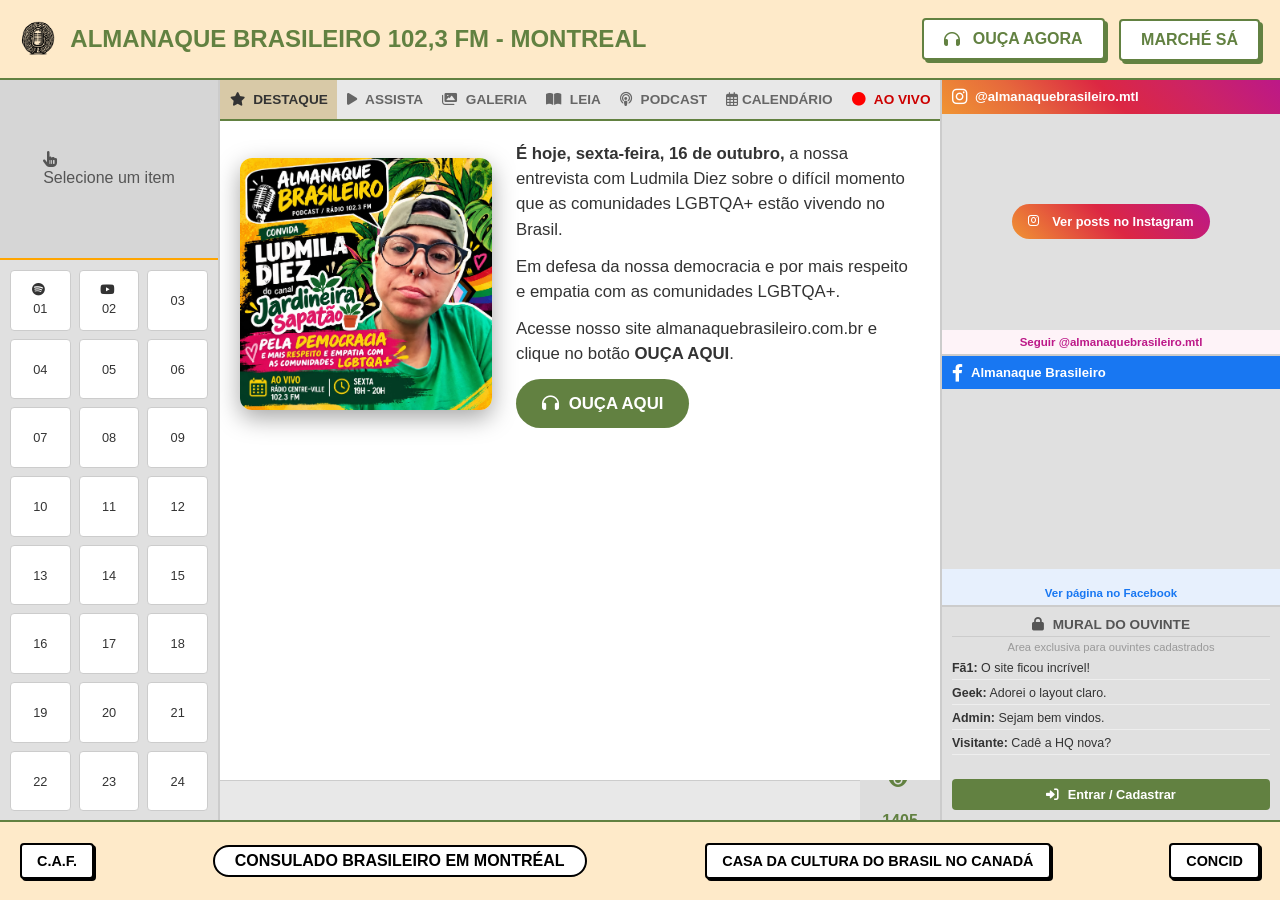
<file: index.html>
<!DOCTYPE html>
<html lang="pt-br">
<head>
    <meta charset="UTF-8">
    <meta name="viewport" content="width=device-width, initial-scale=1.0">
    <title>Publigibi - Almanaque Brasileiro</title>
    <link rel="stylesheet" href="style.css">
    <link rel="stylesheet" href="https://cdnjs.cloudflare.com/ajax/libs/font-awesome/6.0.0/css/all.min.css">
</head>
<body>

    <div class="main-layout">

        <header class="area-a-header">
            <div class="logo-area">
                <img src="img/logo_Almanaque.png" alt="Logo Almanaque Brasileiro" class="logo-img">
                <h1>ALMANAQUE BRASILEIRO 102,3 FM - Montreal</h1>
            </div>
            <div class="affiliate-top">
                <audio id="radioPlayer" src="https://stream.statsradio.com:8108/stream" preload="none"></audio>
                <a href="#" id="radioBtn" class="btn-affiliate" style="margin-right: 10px;" onclick="toggleRadio(event)">
                    <i id="radioIcon" class="fas fa-headphones"></i> <span id="radioText">OUÇA AGORA</span>
                </a>
                <a href="https://www.saetfils.ca/" target="_blank" class="btn-affiliate">MARCHÉ SÁ</a>
            </div>
        </header>

        <aside class="area-b-sidebar-left">
            <div class="area-b1-player" id="sidebar-display">
                <div class="placeholder-msg">
                    <i class="fas fa-hand-pointer"></i><p>Selecione um item</p>
                </div>
            </div>
            <div class="area-b2-grid-container">
                <div class="grid-table-24">
                    <div class="grid-square" onclick="updatePlayer(this)" data-embed='<iframe style="border-radius:12px" src="https://open.spotify.com/embed/track/4cOdK2wGLETKBW3PvgPWqT?utm_source=generator" width="100%" height="152" frameBorder="0" allowfullscreen="" allow="autoplay; clipboard-write; encrypted-media; fullscreen; picture-in-picture" loading="lazy"></iframe>'><i class="fab fa-spotify"></i> 01</div>
                    <div class="grid-square" onclick="updatePlayer(this)" data-embed='<iframe width="100%" height="100%" src="https://www.youtube.com/embed/jfKfPfyJRdk" title="YouTube video player" frameborder="0" allow="accelerometer; autoplay; clipboard-write; encrypted-media; gyroscope; picture-in-picture" allowfullscreen></iframe>'><i class="fab fa-youtube"></i> 02</div>
                    <div class="grid-square" onclick="updatePlayer(this)">03</div>
                    <div class="grid-square" onclick="updatePlayer(this)">04</div>
                    <div class="grid-square" onclick="updatePlayer(this)">05</div>
                    <div class="grid-square" onclick="updatePlayer(this)">06</div>
                    <div class="grid-square" onclick="updatePlayer(this)">07</div>
                    <div class="grid-square" onclick="updatePlayer(this)">08</div>
                    <div class="grid-square" onclick="updatePlayer(this)">09</div>
                    <div class="grid-square" onclick="updatePlayer(this)">10</div>
                    <div class="grid-square" onclick="updatePlayer(this)">11</div>
                    <div class="grid-square" onclick="updatePlayer(this)">12</div>
                    <div class="grid-square" onclick="updatePlayer(this)">13</div>
                    <div class="grid-square" onclick="updatePlayer(this)">14</div>
                    <div class="grid-square" onclick="updatePlayer(this)">15</div>
                    <div class="grid-square" onclick="updatePlayer(this)">16</div>
                    <div class="grid-square" onclick="updatePlayer(this)">17</div>
                    <div class="grid-square" onclick="updatePlayer(this)">18</div>
                    <div class="grid-square" onclick="updatePlayer(this)">19</div>
                    <div class="grid-square" onclick="updatePlayer(this)">20</div>
                    <div class="grid-square" onclick="updatePlayer(this)">21</div>
                    <div class="grid-square" onclick="updatePlayer(this)">22</div>
                    <div class="grid-square" onclick="updatePlayer(this)">23</div>
                    <div class="grid-square" onclick="updatePlayer(this)">24</div>
                </div>
            </div>
        </aside>

        <main class="area-center">
            <div class="media-tabs">
                <button class="tab-btn active" onclick="openMedia('destaque')"><i class="fas fa-star"></i> DESTAQUE</button>
                <button class="tab-btn" onclick="openMedia('video')"><i class="fas fa-play"></i> ASSISTA</button>
                <button class="tab-btn" onclick="openMedia('gallery')"><i class="fas fa-images"></i> GALERIA</button>
                <button class="tab-btn" onclick="openMedia('read')"><i class="fas fa-book-open"></i> LEIA</button>
                <button class="tab-btn" onclick="openMedia('podcast')"><i class="fas fa-podcast"></i> PODCAST</button>
                <button class="tab-btn" onclick="openMedia('calendar')"><i class="far fa-calendar-alt"></i> CALENDÁRIO</button>
                <button class="tab-btn tab-btn-live" onclick="irParaLive()"><i class="fas fa-circle" style="animation: blink 1s infinite; color: red;"></i> AO VIVO</button>
            </div>

            <div class="area-e-stage">
                
                <div id="content-destaque" class="media-content active-content">
                    <div class="destaque-box">
                        <img src="img/destaque_ludmila_diez.jpg" alt="Almanaque Brasileiro convida Ludmila Diez, do canal Jardineira Sapatão - Sexta 19h às 20h, Rádio Centre-Ville 102,3 FM" class="destaque-img">
                        <div class="destaque-texto">
                            <p><strong>É hoje, sexta-feira, 16 de outubro,</strong> a nossa entrevista com Ludmila Diez sobre o difícil momento que as comunidades LGBTQA+ estão vivendo no Brasil.</p>
                            <p>Em defesa da nossa democracia e por mais respeito e empatia com as comunidades LGBTQA+.</p>
                            <p>Acesse nosso site almanaquebrasileiro.com.br e clique no botão <strong>OUÇA AQUI</strong>.</p>
                            <a href="#" class="btn-ouca-aqui" onclick="toggleRadio(event)"><i class="fas fa-headphones"></i> OUÇA AQUI</a>
                        </div>
                    </div>
                </div>

                <div id="content-video" class="media-content">
                    <div class="podcast-header" style="background: #000; min-height: 100px; flex-direction: row; justify-content: space-between; padding: 0 20px;">
                        <div style="text-align:left;">
                            <h3 style="color:#fff; margin:0;"><i class="fas fa-tv" style="color:var(--primary-orange)"></i> TV ALMANAQUE</h3>
                            <p id="tv-status" style="color:#aaa; font-size: 0.8rem;">Canal: Destaques</p>
                        </div>
                        <div style="display:flex; gap:10px;">
                            <button class="edition-btn active-edition" id="btn-gravado" onclick="mudarCanal('gravado')"><i class="fas fa-film"></i> Gravados</button>
                            <button class="edition-btn" id="btn-aovivo" onclick="mudarCanal('aovivo')"><i class="fas fa-broadcast-tower"></i> AO VIVO</button>
                        </div>
                    </div>
                    <div class="video-stage" style="width: 100%; max-width: 800px; aspect-ratio: 16/9; background: #000; margin-top: 20px; border-radius: 12px; overflow: hidden; box-shadow: 0 10px 30px rgba(0,0,0,0.5);">
                        <iframe id="tv-screen" width="100%" height="100%" src="" title="TV Screen" frameborder="0" referrerpolicy="strict-origin-when-cross-origin" allow="accelerometer; autoplay; clipboard-write; encrypted-media; gyroscope; picture-in-picture; web-share" allowfullscreen></iframe>
                    </div>
                    <div id="live-warning" style="display:none; margin-top: 15px; background: #ffebee; color: #c62828; padding: 10px; border-radius: 5px; font-size: 0.9rem;">
                        <i class="fas fa-circle" style="animation: blink 1s infinite;"></i> <strong>ESTAMOS NO AR!</strong> Se o vídeo não iniciar, clique no play.
                    </div>
                </div>

                <div id="content-gallery" class="media-content">
                    <div style="display:flex; flex-direction:column; align-items:center; justify-content:center; height:100%;">
                        <div class="gallery-container">
                            
                            <div class="gallery-cat-menu">
                                <button class="cat-btn active-cat" onclick="mudarCategoria('fotos')">Fotos</button>
                                <button class="cat-btn" onclick="mudarCategoria('convidados')">Convidados</button>
                                <button class="cat-btn" onclick="mudarCategoria('promocoes')">Promoções</button>
                                <button class="cat-btn" onclick="mudarCategoria('eventos')">Eventos</button>
                            </div>

                            <div id="gallery-wrapper"></div>
                            
                            <div class="gallery-nav">
                                <button class="gallery-btn" onclick="mudarSlide(-1)"><i class="fas fa-chevron-left"></i></button>
                                <button class="gallery-btn" onclick="mudarSlide(1)"><i class="fas fa-chevron-right"></i></button>
                            </div>
                        </div>
                    </div>
                </div>

                <div id="content-read" class="media-content">
                    <div class="podcast-header" style="flex-direction: column; justify-content: center; padding: 15px; height: auto; min-height: 160px;">
                        <div style="text-align:center; margin-bottom: 15px;">
                            <i class="fas fa-book-reader" style="font-size: 1.5rem; margin-bottom: 5px; color: #fecb00;"></i>
                            <h3 style="font-size: 1.1rem; margin:0; color:#fff;">Acervo Almanaque Brasileiro</h3>
                        </div>
                        <div class="editions-list" style="display: flex; gap: 10px; flex-wrap: wrap; justify-content: center;">
                            <button class="edition-btn active-edition" onclick="loadFlipbook('https://heyzine.com/flip-book/75a9c3e348.html', this)"><i class="fas fa-star"></i> Edição Atual</button>
                            <button class="edition-btn" onclick="loadFlipbook('https://heyzine.com/flip-book/75a9c3e348.html', this)">Edição #02</button>
                            <button class="edition-btn" onclick="loadFlipbook('https://heyzine.com/flip-book/75a9c3e348.html', this)">Edição #01</button>
                        </div>
                    </div>
                    <div style="width: 100%; height: 500px; margin-top: 10px;">
                        <iframe id="flipbook-iframe" allowfullscreen="allowfullscreen" allow="clipboard-write" scrolling="no" class="fp-iframe" src="https://heyzine.com/flip-book/75a9c3e348.html" style="border: 1px solid #333; width: 100%; height: 100%; border-radius: 12px;"></iframe>
                    </div>
                    <div style="text-align:center; margin-top: 5px;"><p style="font-size: 0.7rem; color: #666;">Toque no centro para expandir <i class="fas fa-expand"></i></p></div>
                </div>
               
                <div id="content-podcast" class="media-content">
                    <div class="podcast-header">
                        <div style="text-align:center">
                            <i class="fas fa-microphone-alt" style="font-size: 3rem; margin-bottom: 10px;"></i>
                            <h3>Podcasts Almanaque Brasileiro</h3>
                            <p style="font-size: 0.9rem; color: #ccc;">Acompanhe nossos episódios</p>
                        </div>
                    </div>
                    <div class="podcast-list" style="display: flex; flex-direction: column; gap: 20px;">
                        <iframe data-testid="embed-iframe" style="border-radius:12px" src="https://open.spotify.com/embed/show/6Hz2Qs1aPqArp0EGyG1Ww8?utm_source=generator" width="100%" height="152" frameBorder="0" allowfullscreen="" allow="autoplay; clipboard-write; encrypted-media; fullscreen; picture-in-picture" loading="lazy"></iframe>
                        <div class="pod-embed">
                            <strong style="display:block; margin-bottom:5px; color:#fecb00;">NOVO - Almanaque Brasileiro entrevista Ludmila Diez</strong>
                            <iframe style="border-radius:12px" src="https://open.spotify.com/embed/episode/5hv5Apd2tII7NwvqOWYVK0?utm_source=generator" width="100%" height="152" frameBorder="0" allowfullscreen="" allow="autoplay; clipboard-write; encrypted-media; fullscreen; picture-in-picture" loading="lazy"></iframe>
                        </div>
                        <div class="pod-embed">
                            <strong style="display:block; margin-bottom:5px; color:#fecb00;">#41 - Especial GIJOE: Nostalgia</strong>
                            <iframe style="border-radius:12px" src="https://open.spotify.com/embed/episode/SEU_CODIGO_DO_EPISODIO_41?utm_source=generator" width="100%" height="152" frameBorder="0" allowfullscreen="" allow="autoplay; clipboard-write; encrypted-media; fullscreen; picture-in-picture" loading="lazy"></iframe>
                        </div>
                    </div>
                </div>

                <div id="content-calendar" class="media-content">
                    <div class="calendar-wrapper">
                        <div class="calendar-header">
                            <button class="nav-btn" onclick="mudarMes(-1)"><i class="fas fa-chevron-left"></i></button>
                            <select id="mes-selector" class="month-select" onchange="selecionarMesViaDropdown(this.value)">
                                <option value="0">JANEIRO</option>
                                <option value="1">FEVEREIRO</option>
                                <option value="2">MARÇO</option>
                                <option value="3">ABRIL</option>
                                <option value="4">MAIO</option>
                                <option value="5">JUNHO</option>
                                <option value="6">JULHO</option>
                                <option value="7">AGOSTO</option>
                                <option value="8">SETEMBRO</option>
                                <option value="9">OUTUBRO</option>
                                <option value="10">NOVEMBRO</option>
                                <option value="11">DEZEMBRO</option>
                            </select>
                            <span style="font-weight: bold; font-size: 1.1rem; margin-left:5px;">2026</span>
                            <button class="nav-btn" onclick="mudarMes(1)"><i class="fas fa-chevron-right"></i></button>
                        </div>
                        <div class="calendar-body">
                            <div class="cal-area-list">
                                <h4 style="margin-bottom: 10px; color: #333; border-bottom: 2px solid #ddd; padding-bottom: 5px;">Agenda do Mês</h4>
                                <div id="side-events-list"></div>
                            </div>
                            <div class="cal-area-grid">
                                <div class="week-header" style="display: grid; grid-template-columns: repeat(7, 1fr); gap: 5px; margin-bottom: 5px; font-weight: bold; color: #666; font-size: 0.8rem;">
                                    <div>D</div><div>S</div><div>T</div><div>Q</div><div>Q</div><div>S</div><div>S</div>
                                </div>
                                <div id="calendar-days" class="calendar-grid"></div>
                            </div>
                        </div>
                        <div id="event-detail-box" class="event-detail-box">
                            <h4 id="detail-title">Título do Evento</h4>
                            <p id="detail-desc">Descrição do evento aparece aqui.</p>
                            <a id="detail-link" href="#" target="_blank" class="btn-ticket">Comprar Ingressos</a>
                        </div>
                    </div>
                </div>

            </div> <div class="area-d-info-bar">
                <div class="ticker-wrap"><div class="ticker-move"><span class="ticker-item">A rádio oficial da comunidade brasileira em Montréal com Daniel e Cecília Vardi, toda sexta-feira das 19h às 20h, na Rádio Centre-Ville 102,3 FM</span></div></div>
                <div class="counter-box"><i class="fas fa-eye"></i> <span id="view-counter">1405</span></div>
            </div>
        </main>

        <aside class="area-f-sidebar-right">

            <!-- INSTAGRAM -->
            <div class="social-block social-block-insta">
                <div class="social-block-header">
                    <i class="fab fa-instagram"></i>
                    <span id="insta-usuario"></span>
                </div>
                <div class="social-block-body">
                    <div class="fb-page"
                        id="instagram-embed-area"
                        style="width:100%; min-height:200px; display:flex; align-items:center; justify-content:center;">
                        <a id="insta-post-link" href="#" target="_blank" class="social-follow-btn insta-btn">
                            <i class="fab fa-instagram"></i> Ver posts no Instagram
                        </a>
                    </div>
                </div>
                <a id="insta-perfil-link" href="#" target="_blank" class="social-follow-link">
                    Seguir @almanaquebrasileiro.mtl
                </a>
            </div>

            <!-- FACEBOOK -->
            <div class="social-block social-block-fb">
                <div class="social-block-header">
                    <i class="fab fa-facebook-f"></i>
                    <span>Almanaque Brasileiro</span>
                </div>
                <div class="social-block-body" id="fb-embed-area">
                    <div id="fb-page-plugin"></div>
                </div>
                <div style="padding: 6px 8px; background:#e7f0fd; display:flex; justify-content:center;">
                    <div class="fb-like"
                        data-href="https://www.facebook.com/almanaquebrasileiro.oficial/"
                        data-width="320"
                        data-layout="standard"
                        data-action="like"
                        data-size="large"
                        data-share="true">
                    </div>
                </div>
                <a href="https://www.facebook.com/almanaquebrasileiro.oficial/" target="_blank" class="social-follow-link">
                    Ver página no Facebook
                </a>
            </div>

            <!-- MURAL DO OUVINTE (area exclusiva - login futuro) -->
            <div class="mural-locked">
                <div class="mural-header">
                    <h3><i class="fas fa-lock"></i> MURAL DO OUVINTE</h3>
                    <p>Area exclusiva para ouvintes cadastrados</p>
                </div>
                <div class="chat-box">
                    <div class="chat-msg"><strong>Fã1:</strong> O site ficou incrível!</div>
                    <div class="chat-msg"><strong>Geek:</strong> Adorei o layout claro.</div>
                    <div class="chat-msg"><strong>Admin:</strong> Sejam bem vindos.</div>
                    <div class="chat-msg"><strong>Visitante:</strong> Cadê a HQ nova?</div>
                </div>
                <button class="btn-entrar-mural" onclick="alert('Em breve: área exclusiva para ouvintes!')">
                    <i class="fas fa-sign-in-alt"></i> Entrar / Cadastrar
                </button>
            </div>

        </aside>

        <footer class="area-c-footer">
            <a href="https://www.centreaidefamille.com/" target="_blank" class="btn-affiliate-footer"> C.A.F. </a>
            <a href="https://www.gov.br/mre/pt-br/consulado-montreal" target="_blank" class="footer-center" style="text-decoration:none; cursor:pointer;"> CONSULADO BRASILEIRO EM MONTRÉAL </a>
            <a href="https://casadaculturadobrasil.com/" target="_blank" class="btn-affiliate-footer"> CASA DA CULTURA DO BRASIL NO CANADÁ</a>
            <a href="https://www.instagram.com/concidquebec/" target="_blank" class="btn-affiliate-footer"> CONCID </a>
        </footer>

    </div>

    <!-- Facebook SDK -->
    <div id="fb-root"></div>
    <script async defer crossorigin="anonymous" src="https://connect.facebook.net/pt_BR/sdk.js#xfbml=1&version=v19.0"></script>

    <script src="eventos.js"></script>
    <script src="tv_canais.js"></script>
    <script src="galeria.js"></script>
    <script src="instagram.js"></script>

    <script>
        // --- GALERIA 2.0 (CATEGORIAS + SOCIAL) ---
        let slideIndex = 0;
        let listaAtual = [];

        function renderizarGaleria() {
            const wrapper = document.getElementById('gallery-wrapper');
            if (!wrapper || typeof bancoGaleria === 'undefined') return;
            
            // Pega a categoria selecionada (variável global do galeria.js)
            listaAtual = bancoGaleria[categoriaAtual] || bancoGaleria['fotos'];
            
            wrapper.innerHTML = "";
            
            if (listaAtual.length === 0) {
                wrapper.innerHTML = "<div style='color:#fff; display:flex; justify-content:center; align-items:center; height:100%;'>Em breve</div>";
                return;
            }

            listaAtual.forEach((slide, index) => {
                const div = document.createElement('div');
                div.className = `slide-item ${index === 0 ? 'active-slide' : ''}`;
                div.style.backgroundImage = `url('${slide.img}')`;
                
                // Monta legenda + botões sociais
                div.innerHTML = `
                    <div class="slide-caption">
                        <h3>${slide.titulo}</h3>
                        <p>${slide.legenda}</p>
                        
                        <div class="social-share-box">
                            <button class="btn-social-share share-fb" onclick="shareFacebook('${slide.img}')" title="Compartilhar no Facebook">
                                <i class="fab fa-facebook-f"></i>
                            </button>
                            <button class="btn-social-share share-insta" onclick="shareInsta('${slide.img}')" title="Copiar Link para Instagram">
                                <i class="fab fa-instagram"></i>
                            </button>
                        </div>

                        ${slide.link && slide.link !== '#' ? `<a href="${slide.link}" target="_blank" class="read-more-link">Saiba Mais <i class="fas fa-arrow-right"></i></a>` : ''}
                    </div>
                `;
                wrapper.appendChild(div);
            });
            
            // Reseta para o primeiro slide
            slideIndex = 0;
            atualizarBotoesCategoria();
        }

        window.mudarCategoria = function(novaCat) {
            categoriaAtual = novaCat;
            renderizarGaleria();
        }

        function atualizarBotoesCategoria() {
            document.querySelectorAll('.cat-btn').forEach(btn => {
                btn.classList.remove('active-cat');
                // Simples check de texto, poderia ser ID
                if (btn.innerText.toLowerCase().includes(categoriaAtual.substr(0,4))) {
                    btn.classList.add('active-cat');
                }
            });
        }

        window.mudarSlide = function(direcao) {
            const slides = document.querySelectorAll('.slide-item');
            if (slides.length === 0) return;

            slides[slideIndex].classList.remove('active-slide');
            
            slideIndex += direcao;
            if (slideIndex < 0) slideIndex = slides.length - 1;
            if (slideIndex >= slides.length) slideIndex = 0;

            slides[slideIndex].classList.add('active-slide');
        }

        // Funções de Compartilhamento
        window.shareFacebook = function(url) {
            const fbUrl = `https://www.facebook.com/sharer/sharer.php?u=${encodeURIComponent(url)}`;
            window.open(fbUrl, '_blank', 'width=600,height=400');
        }

        window.shareInsta = function(url) {
            // Copia link para área de transferência
            navigator.clipboard.writeText(url).then(() => {
                alert("Link da imagem copiado! Abra o Instagram e cole onde desejar.");
            }).catch(err => {
                prompt("Copie o link abaixo:", url);
            });
        }

        // --- 1. LÓGICA DA TV ---
        window.mudarCanal = function(canal) {
            const screen = document.getElementById('tv-screen');
            const status = document.getElementById('tv-status');
            const warning = document.getElementById('live-warning');
            const btnGravado = document.getElementById('btn-gravado');
            const btnAoVivo = document.getElementById('btn-aovivo');

            if (canal === 'gravado') {
                if(typeof ID_VIDEO_GRAVADO !== 'undefined') screen.src = `https://www.youtube.com/embed/${ID_VIDEO_GRAVADO}`;
                status.innerText = "Canal: Destaques da Semana"; status.style.color = "#aaa"; warning.style.display = 'none';
                btnGravado.classList.add('active-edition'); btnAoVivo.classList.remove('active-edition'); btnAoVivo.style.backgroundColor = "rgba(255,255,255,0.1)"; btnAoVivo.style.color = "#ccc";
            } else if (canal === 'aovivo') {
                if(typeof ID_VIDEO_LIVE !== 'undefined') {
                    screen.src = ID_VIDEO_LIVE.length < 20 ? `https://www.youtube.com/embed/${ID_VIDEO_LIVE}?autoplay=1` : ID_VIDEO_LIVE;
                }
                status.innerHTML = "<span style='color:red'>● TRANSMISSÃO AO VIVO</span>"; warning.style.display = 'block';
                btnGravado.classList.remove('active-edition'); btnAoVivo.classList.add('active-edition'); btnAoVivo.style.backgroundColor = "red"; btnAoVivo.style.color = "white";
            }
        }

        // --- 2. LÓGICA DO CALENDÁRIO ---
        let anoAtual = 2026; let mesAtual = 0; 
        const nomesMeses = ["Janeiro", "Fevereiro", "Março", "Abril", "Maio", "Junho", "Julho", "Agosto", "Setembro", "Outubro", "Novembro", "Dezembro"];

        function renderizarCalendario(mes, ano) {
            const grid = document.getElementById('calendar-days');
            const selector = document.getElementById('mes-selector');
            const sideList = document.getElementById('side-events-list');
            const detailBox = document.getElementById('event-detail-box');
            if(!grid || !selector) return;
            selector.value = mes; grid.innerHTML = ""; sideList.innerHTML = ""; detailBox.style.display = 'none';

            const primeiroDiaDaSemana = new Date(ano, mes, 1).getDay();
            const diasNoMes = new Date(ano, mes + 1, 0).getDate();

            let encontrouEventos = false;
            for (let d = 1; d <= diasNoMes; d++) {
                const chaveCheck = `${ano}-${String(mes + 1).padStart(2, '0')}-${String(d).padStart(2, '0')}`;
                if (typeof bancoDeEventos !== 'undefined' && bancoDeEventos[chaveCheck]) {
                    encontrouEventos = true;
                    const eventoData = bancoDeEventos[chaveCheck];
                    const titulo = (typeof eventoData === 'object') ? eventoData.titulo : eventoData;
                    const item = document.createElement('div'); item.className = 'side-event-item';
                    item.innerHTML = `<span class="side-event-date">${d} de ${nomesMeses[mes]}</span><span class="side-event-name">${titulo}</span>`;
                    sideList.appendChild(item);
                }
            }
            if(!encontrouEventos) sideList.innerHTML = '<p style="color:#999; font-style:italic; font-size:0.85rem;">Nenhum evento neste mês.</p>';

            for (let i = 0; i < primeiroDiaDaSemana; i++) {
                const vazio = document.createElement('div'); vazio.classList.add('cal-day', 'empty'); grid.appendChild(vazio);
            }
            for (let dia = 1; dia <= diasNoMes; dia++) {
                const elDia = document.createElement('div'); elDia.classList.add('cal-day'); elDia.innerText = dia;
                const chaveData = `${ano}-${String(mes + 1).padStart(2, '0')}-${String(dia).padStart(2, '0')}`;
                if (typeof bancoDeEventos !== 'undefined' && bancoDeEventos[chaveData]) {
                    elDia.classList.add('has-event');
                    const eventoData = bancoDeEventos[chaveData];
                    const titulo = (typeof eventoData === 'object') ? eventoData.titulo : eventoData;
                    elDia.title = titulo;
                    elDia.onclick = function() {
                        const box = document.getElementById('event-detail-box');
                        const elTitle = document.getElementById('detail-title'); const elDesc = document.getElementById('detail-desc'); const elLink = document.getElementById('detail-link');
                        if (typeof eventoData === 'object') {
                            elTitle.innerText = eventoData.titulo; elDesc.innerText = eventoData.descricao || "Sem descrição disponível.";
                            if (eventoData.link) { elLink.style.display = 'inline-block'; elLink.href = eventoData.link; elLink.innerText = eventoData.textoLink || "Mais Informações"; } else { elLink.style.display = 'none'; }
                        } else { elTitle.innerText = eventoData; elDesc.innerText = "Sem detalhes adicionais."; elLink.style.display = 'none'; }
                        box.style.display = 'block';
                    };
                }
                grid.appendChild(elDia);
            }
        }
        window.mudarMes = function(direcao) {
            mesAtual += direcao;
            if (mesAtual < 0) { mesAtual = 11; anoAtual--; } else if (mesAtual > 11) { mesAtual = 0; anoAtual++; }
            renderizarCalendario(mesAtual, anoAtual);
        }
        window.selecionarMesViaDropdown = function(valor) { mesAtual = parseInt(valor); renderizarCalendario(mesAtual, anoAtual); }

        // --- BOTAO AO VIVO ---
        window.irParaLive = function() {
            openMedia('video');
            document.querySelectorAll('.tab-btn').forEach(btn => btn.classList.remove('active'));
            document.querySelector('.tab-btn-live').classList.add('active');
            setTimeout(() => mudarCanal('aovivo'), 100);
        }

        // --- INSTAGRAM WIDGET ---
        function iniciarInstagram() {
            if (typeof INSTAGRAM_USUARIO === 'undefined') return;
            const elUsuario = document.getElementById('insta-usuario');
            const elPerfil  = document.getElementById('insta-perfil-link');
            const area      = document.getElementById('instagram-embed-area');
            if (elUsuario) elUsuario.textContent = INSTAGRAM_USUARIO;
            if (elPerfil)  elPerfil.href = INSTAGRAM_PERFIL_URL;

            // Se tiver URL de post configurada, renderiza o embed oficial
            if (area && ULTIMO_POST_URL && ULTIMO_POST_URL !== INSTAGRAM_PERFIL_URL) {
                area.innerHTML = `
                    <blockquote class="instagram-media"
                        data-instgrm-permalink="${ULTIMO_POST_URL}"
                        data-instgrm-version="14"
                        style="background:#fff; border:0; border-radius:3px; box-shadow:0 0 1px 0 rgba(0,0,0,.5); margin:0; max-width:320px; min-width:280px; padding:0; width:99.375%;">
                    </blockquote>`;
                // Carrega ou recarrega o script do Instagram
                if (window.instgrm) {
                    window.instgrm.Embeds.process();
                } else {
                    const s = document.createElement('script');
                    s.async = true;
                    s.src = '//www.instagram.com/embed.js';
                    document.body.appendChild(s);
                }
            }
        }

        // --- FACEBOOK PAGE PLUGIN ---
        function iniciarFacebook() {
            const container = document.getElementById('fb-page-plugin');
            if (!container) return;
            container.innerHTML = `
                <div class="fb-page"
                    data-href="https://www.facebook.com/almanaquebrasileiro.oficial/"
                    data-tabs="timeline"
                    data-width="320"
                    data-height="220"
                    data-small-header="true"
                    data-adapt-container-width="true"
                    data-hide-cover="false"
                    data-show-facepile="false">
                </div>`;
            if (window.FB) FB.XFBML.parse(container);
        }

        // --- INICIALIZAÇÃO GERAL ---
        document.addEventListener('DOMContentLoaded', () => {
            console.log("Publigibi System Online - Versão Modular (Gallery 2.0)");

            window.toggleRadio = function(event) {
                event.preventDefault(); var player = document.getElementById("radioPlayer"); var icon = document.getElementById("radioIcon"); var text = document.getElementById("radioText");
                if (player.paused) { player.play(); icon.className = "fas fa-pause"; text.innerText = "PAUSAR RÁDIO"; } else { player.pause(); icon.className = "fas fa-headphones"; text.innerText = "OUÇA AGORA"; }
            };

            window.loadFlipbook = function(url, btnElement) {
                document.getElementById('flipbook-iframe').src = url;
                document.querySelectorAll('.edition-btn').forEach(btn => btn.classList.remove('active-edition'));
                btnElement.classList.add('active-edition');
            };

            window.openMedia = function(type) {
                document.querySelectorAll('.media-content').forEach(c => c.classList.remove('active-content'));
                document.querySelectorAll('.media-content').forEach(c => c.style.display = 'none'); 
                const selected = document.getElementById('content-' + type);
                if(selected) { selected.style.display = 'block'; setTimeout(() => selected.classList.add('active-content'), 10); }
            };
            document.querySelectorAll('.tab-btn').forEach(button => {
                button.addEventListener('click', function() {
                    document.querySelectorAll('.tab-btn').forEach(btn => btn.classList.remove('active'));
                    this.classList.add('active');
                });
            });

            window.updatePlayer = function(element) {
                const display = document.getElementById('sidebar-display');
                const content = element.getAttribute('data-embed');
                if (content) display.innerHTML = content; else display.innerHTML = '<p style="color:#fff; text-align:center;">Conteúdo indisponível</p>';
                document.querySelectorAll('.grid-square').forEach(sq => sq.classList.remove('active-item')); element.classList.add('active-item');
            };

            const counterElement = document.getElementById('view-counter');
            let count = 1405;
            setInterval(() => {
                count += Math.floor(Math.random() * 5) + 1;
                if(counterElement) {
                    counterElement.textContent = count; counterElement.style.color = '#fff';
                    setTimeout(() => counterElement.style.color = 'var(--primary-orange)', 200);
                }
            }, 4000);

            iniciarInstagram();
            iniciarFacebook();
            setTimeout(() => {
                mudarCanal('gravado');
                renderizarCalendario(mesAtual, anoAtual);
                renderizarGaleria();
            }, 100);
        });
    </script>
</body>
</html>
</file>
<file: style.css>
:root {
    /* --- PALETA DE CORES --- */
    --light-yellow: #FEEAC9;      
    --header-text-green: #628141; 
    --tab-active-beige: #D8C9A7;  
    --primary-orange: #FFA500;    
    --bg-light-gray: #F4F4F4;     
    --bg-medium-gray: #E0E0E0;    
    --border-color: #CCC;
    --text-main: #333;            
}

* { margin: 0; padding: 0; box-sizing: border-box; font-family: 'Arial', sans-serif; }

body {
    background-color: var(--light-yellow);
    color: var(--text-main);
    height: 100vh;
    overflow: hidden; /* Travado no PC */
}

/* ANIMAÇÃO PISCAR (AO VIVO) */
@keyframes blink { 0% { opacity: 1; } 50% { opacity: 0.4; } 100% { opacity: 1; } }

/* LAYOUT GRID (PC) */
.main-layout {
    display: grid; height: 100vh;
    grid-template-rows: 80px 1fr 80px; 
    grid-template-columns: 220px 1fr 340px;
    grid-template-areas: "header header header" "sideL  center sideR" "footer footer footer";
}

/* HEADER */
.area-a-header { grid-area: header; background-color: var(--light-yellow); display: flex; justify-content: space-between; align-items: center; padding: 0 20px; border-bottom: 2px solid var(--header-text-green); }
.logo-area { display: flex; align-items: center; gap: 15px; }
.logo-img { height: 50px; width: auto; display: block; }
.logo-area h1 { font-size: 1.5rem; margin: 0; line-height: 1; text-transform: uppercase; font-weight: bold; color: var(--header-text-green); }
.btn-affiliate { background: #fff; color: var(--header-text-green); padding: 10px 20px; text-decoration: none; font-weight: bold; border-radius: 4px; border: 2px solid var(--header-text-green); box-shadow: 3px 3px 0px var(--header-text-green); transition: 0.2s; display: inline-flex; align-items: center; gap: 8px; }
.btn-affiliate:hover { transform: translate(2px, 2px); box-shadow: 1px 1px 0px var(--header-text-green); }

/* SIDEBAR ESQUERDA */
.area-b-sidebar-left { grid-area: sideL; background-color: var(--bg-medium-gray); border-right: 2px solid var(--border-color); display: flex; flex-direction: column; overflow: hidden; }
.area-b1-player { height: 180px; background: #D6D6D6; border-bottom: 2px solid var(--primary-orange); display: flex; align-items: center; justify-content: center; color: #555; flex-shrink: 0; padding: 5px; }
.area-b2-grid-container { flex-grow: 1; overflow-y: auto; padding: 10px; }
.grid-table-24 { display: grid; grid-template-columns: repeat(3, 1fr); gap: 8px; }
.grid-square { aspect-ratio: 1 / 1; background: #fff; border: 1px solid #ccc; display: flex; align-items: center; justify-content: center; color: #333; font-size: 0.8rem; cursor: pointer; transition: 0.2s; border-radius: 4px; flex-direction: column; gap: 4px; }
.grid-square:hover { background: var(--primary-orange); color: #fff; border-color: var(--primary-orange); transform: scale(1.05); }
.grid-square.active-item { background: var(--header-text-green); color: #fff; border-color: var(--header-text-green); }

/* CENTRO */
.area-center { grid-area: center; display: flex; flex-direction: column; background: var(--bg-light-gray); overflow: hidden; }
.media-tabs { background-color: #e8e8e8; display: flex; justify-content: space-around; padding: 0; flex-shrink: 0; border-bottom: 2px solid var(--header-text-green); }
.tab-btn { flex-grow: 1; background: transparent; border: none; color: #666; padding: 12px 5px; font-weight: bold; cursor: pointer; transition: 0.3s; font-size: 0.85rem; text-transform: uppercase; }
.tab-btn:hover { color: #000; background-color: #ddd; }
.tab-btn.active { background-color: var(--tab-active-beige); color: #333; }
.area-e-stage { flex-grow: 1; background-color: #fff; position: relative; overflow: hidden; display: flex; flex-direction: column; }
.media-content { display: none; width: 100%; height: 100%; animation: fadeIn 0.5s; padding: 20px; overflow-y: auto; }
.media-content.active-content { display: flex; flex-direction: column; align-items: center; }
@keyframes fadeIn { from { opacity: 0; transform: translateY(10px); } to { opacity: 1; transform: translateY(0); } }

/* Componentes */
.video-screen { width: 100%; height: 100%; display: flex; align-items: center; justify-content: center; flex-direction: column; background: #000; color: #fff; border-radius: 8px;}
.podcast-header { width: 100%; height: auto; min-height: 160px; background-color: #333; color: #fff; display: flex; align-items: center; justify-content: center; border-radius: 8px; margin-bottom: 20px; flex-shrink: 0; padding: 15px; }
.podcast-list { width: 100%; display: flex; flex-direction: column; gap: 10px; }
.edition-btn { background: rgba(255,255,255,0.1); border: 1px solid #aaa; color: #ccc; padding: 5px 15px; border-radius: 20px; cursor: pointer; font-size: 0.8rem; transition: 0.2s; }
.edition-btn:hover { background: #fff; color: #333; }
.edition-btn.active-edition { background: #fecb00; color: #333; border-color: #fecb00; font-weight: bold; box-shadow: 0 0 10px rgba(254, 203, 0, 0.3); }

/* Galeria */
.gallery-container { width: 100%; max-width: 800px; height: 100%; max-height: 500px; position: relative; border-radius: 12px; overflow: hidden; box-shadow: 0 5px 15px rgba(0,0,0,0.2); background: #000; display: flex; flex-direction: column; }
.gallery-cat-menu { position: absolute; top: 10px; left: 50%; transform: translateX(-50%); z-index: 10; display: flex; gap: 5px; background: rgba(0,0,0,0.6); padding: 5px; border-radius: 20px; flex-wrap: wrap; justify-content: center; width: 90%; }
.cat-btn { background: transparent; border: 1px solid rgba(255,255,255,0.3); color: #fff; padding: 5px 12px; border-radius: 15px; cursor: pointer; font-size: 0.75rem; text-transform: uppercase; transition: 0.2s; }
.cat-btn:hover { background: rgba(255,255,255,0.2); }
.cat-btn.active-cat { background: var(--primary-orange); color: #000; border-color: var(--primary-orange); font-weight: bold; }
.slide-item { width: 100%; height: 100%; position: absolute; top: 0; left: 0; opacity: 0; transition: opacity 0.5s ease-in-out; display: flex; align-items: flex-end; justify-content: center; background-size: cover; background-position: center; }
.slide-item.active-slide { opacity: 1; z-index: 1; }
.slide-caption { width: 100%; background: linear-gradient(to top, rgba(0,0,0,0.95), rgba(0,0,0,0.6), transparent); color: #fff; padding: 40px 20px 20px; text-align: center; display: flex; flex-direction: column; align-items: center; gap: 8px; }
.slide-caption h3 { color: var(--primary-orange); margin: 0; font-size: 1.2rem; text-shadow: 1px 1px 3px #000; }
.slide-caption p { font-size: 0.9rem; color: #ddd; margin: 0; max-width: 90%; }
.social-share-box { display: flex; gap: 10px; margin-top: 5px; }
.btn-social-share { width: 32px; height: 32px; border-radius: 50%; border: none; display: flex; align-items: center; justify-content: center; cursor: pointer; transition: 0.2s; color: #fff; font-size: 0.9rem; }
.share-fb { background: #3b5998; } .share-fb:hover { background: #4c70ba; }
.share-insta { background: #C13584; } .share-insta:hover { background: #e1306c; }
.read-more-link { color: var(--primary-orange); font-size: 0.8rem; text-decoration: none; margin-top: 5px; border-bottom: 1px solid transparent; }
.read-more-link:hover { border-bottom-color: var(--primary-orange); }
.gallery-nav { position: absolute; top: 50%; width: 100%; display: flex; justify-content: space-between; padding: 0 10px; z-index: 5; transform: translateY(-50%); pointer-events: none; }
.gallery-btn { pointer-events: auto; background: rgba(0,0,0,0.5); color: #fff; border: none; width: 40px; height: 40px; border-radius: 50%; cursor: pointer; font-size: 1.2rem; transition: 0.2s; }
.gallery-btn:hover { background: var(--primary-orange); color: #000; }

/* Calendário */
.calendar-wrapper { width: 100%; max-width: 800px; text-align: center; border: 1px solid #ccc; padding: 20px; border-radius: 8px; background: #fafafa; margin: 0 auto; display: flex; flex-direction: column; gap: 15px;}
.calendar-header { display: flex; justify-content: space-between; align-items: center; background: #eee; padding: 10px; border-radius: 8px; }
.month-select { padding: 5px 10px; font-size: 1rem; border: 1px solid #ccc; border-radius: 4px; background: #fff; cursor: pointer; font-weight: bold; color: #333; }
.calendar-body { display: flex; gap: 20px; }
.cal-area-list { flex: 1; background: #fff; border: 1px solid #ddd; border-radius: 8px; padding: 10px; text-align: left; overflow-y: auto; max-height: 320px; }
.cal-area-grid { flex: 2; }
.calendar-grid { display: grid; grid-template-columns: repeat(7, 1fr); gap: 5px; }
.cal-day { aspect-ratio: 1/1; display: flex; align-items: center; justify-content: center; background: #eee; border-radius: 4px; font-size: 0.9rem; color: #333; cursor: pointer; position: relative; }
.cal-day.empty { background: transparent; cursor: default; }
.cal-day.today { border: 2px solid #333; font-weight: bold; }
.cal-day.has-event { background-color: var(--primary-orange); color: #fff; font-weight: bold; }
.cal-day.has-event:hover { background-color: #e69500; }
.nav-btn { background: none; border: none; cursor: pointer; font-size: 1.2rem; color: #333; padding: 5px 10px; }
.nav-btn:hover { color: var(--primary-orange); }
.side-event-item { border-bottom: 1px solid #eee; padding: 8px 0; font-size: 0.85rem; }
.side-event-date { color: var(--primary-orange); font-weight: bold; display: block; margin-bottom: 2px;}
.side-event-name { color: #555; }
.event-detail-box { display: none; margin-top: 10px; background: #fff; border: 2px solid var(--primary-orange); border-radius: 8px; padding: 20px; text-align: left; animation: fadeIn 0.3s; }
.event-detail-box h4 { color: var(--header-text-green); font-size: 1.2rem; margin-bottom: 10px; border-bottom: 1px solid #eee; padding-bottom: 5px;}
.event-detail-box p { color: #555; font-size: 0.95rem; line-height: 1.5; margin-bottom: 15px; }
.btn-ticket { display: inline-block; background: var(--header-text-green); color: #fff; padding: 10px 20px; text-decoration: none; border-radius: 5px; font-weight: bold; transition: 0.2s; }
.btn-ticket:hover { background: #4a6330; }

/* Destaque */
.destaque-box { display: flex; gap: 24px; align-items: center; justify-content: center; width: 100%; max-width: 900px; margin: 0 auto; }
.destaque-img { width: 100%; max-width: 252px; height: auto; border-radius: 12px; box-shadow: 0 8px 24px rgba(0,0,0,0.35); flex-shrink: 0; }
.destaque-texto { text-align: left; color: #333; font-size: 1.05rem; line-height: 1.5; }
.destaque-texto p { margin-bottom: 12px; }
.btn-ouca-aqui { display: inline-block; background: var(--header-text-green); color: #fff; padding: 12px 26px; border-radius: 30px; font-weight: bold; text-decoration: none; transition: 0.2s; }
.btn-ouca-aqui:hover { background: var(--primary-orange); color: #000; }
@media (max-width: 768px) { .destaque-box { flex-direction: column; } .destaque-texto { text-align: center; } }

/* Info & Footer */
.area-d-info-bar { height: 40px; background: #e8e8e8; border-top: 1px solid #ccc; display: flex; justify-content: space-between; align-items: center; flex-shrink: 0; }
.ticker-wrap { flex-grow: 1; overflow: hidden; color: #333; }
.ticker-move { display: inline-block; animation: ticker 20s linear infinite; padding-left: 100%; white-space: nowrap; }
@keyframes ticker { 0% { transform: translate3d(0, 0, 0); } 100% { transform: translate3d(-100%, 0, 0); } }
.counter-box { width: auto; min-width: 80px; padding: 0 10px; text-align: center; background: #ddd; color: var(--header-text-green); font-weight: bold; line-height: 40px;}

.area-c-footer { grid-area: footer; background-color: var(--light-yellow); display: flex; justify-content: space-between; align-items: center; padding: 0 20px; border-top: 2px solid var(--header-text-green); }
.btn-affiliate-footer { background: #fff; color: #000; padding: 8px 15px; text-decoration: none; font-weight: bold; border-radius: 4px; border: 2px solid #000; box-shadow: 2px 2px 0px #000; font-size: 0.9rem; }
.footer-center { background: #fff; color: #000; padding: 5px 20px; border-radius: 20px; border: 2px solid #000; font-weight: bold; }

/* --- RESPONSIVIDADE (A MÁGICA DO CELULAR) --- */
@media (max-width: 768px) {
    /* 1. LIBERAR SCROLL E AJUSTAR LARGURA */
    body { height: auto; overflow-y: auto; overflow-x: hidden; }

    /* 2. REORDENAR BLOCOS COM FLEXBOX (O SEGREDO) */
    .main-layout {
        display: flex;
        flex-direction: column;
        height: auto;
        overflow: visible;
    }

    /* ORDEM DOS ELEMENTOS (AQUI ESTÁ A CORREÇÃO) */
    .area-a-header { order: 1; }      /* Topo */
    .area-center   { order: 2; }      /* Centro (Vídeo/Abas) VEM ANTES */
    .area-b-sidebar-left { order: 3; } /* Lateral (Links) VEM DEPOIS */
    .area-f-sidebar-right { order: 4; } /* Chat */
    .area-c-footer { order: 5; }      /* Rodapé */
    
    /* 3. HEADER COMPACTO */
    .area-a-header { flex-direction: column; gap: 8px; padding: 10px; text-align: center; height: auto; }
    .logo-area { flex-direction: row; justify-content: center; margin-bottom: 5px; } 
    .logo-img { height: 40px; } .logo-area h1 { font-size: 1rem; }
    .affiliate-top { display: flex; justify-content: center; gap: 5px; width: 100%; }
    .btn-affiliate { padding: 6px 10px; font-size: 0.75rem; }

    /* 4. MENU EM UMA LINHA */
    .media-tabs { flex-wrap: nowrap; overflow-x: auto; justify-content: flex-start; -webkit-overflow-scrolling: touch; } 
    .tab-btn { font-size: 0.7rem; padding: 10px 8px; white-space: nowrap; flex-shrink: 0; }

    /* Outros Ajustes */
    .area-e-stage { height: 450px; min-height: 400px; }
    .calendar-body { flex-direction: column; } .cal-area-list { max-height: 200px; }
    .area-d-info-bar { font-size: 0.8rem; }
    .area-c-footer { flex-direction: column; gap: 10px; padding: 20px 10px; text-align: center; height: auto; }
    .footer-center { margin: 10px 0; display: inline-block; }
}

.fas, .fab { margin-right: 5px; }

/* SIDEBAR DIREITA - SOCIAL BLOCKS */
.area-f-sidebar-right { grid-area: sideR; background-color: var(--bg-medium-gray); border-left: 2px solid var(--border-color); display: flex; flex-direction: column; overflow-y: auto; overflow-x: hidden; }

.social-block { flex-shrink: 0; display: flex; flex-direction: column; border-bottom: 2px solid var(--border-color); }
.social-block-header { display: flex; align-items: center; gap: 8px; padding: 8px 10px; font-size: 0.82rem; font-weight: bold; color: #fff; }
.social-block-header .fab { font-size: 1.1rem; margin-right: 0; }
.social-block-body { padding: 8px; display: flex; align-items: center; justify-content: center; min-height: 180px; }
.social-follow-link { display: block; text-align: center; padding: 6px; font-size: 0.72rem; text-decoration: none; font-weight: bold; transition: 0.2s; }

.social-block-insta .social-block-header { background: linear-gradient(45deg, #f09433, #e6683c, #dc2743, #cc2366, #bc1888); }
.social-block-insta .social-follow-link { background: #fef3f8; color: #bc1888; }
.social-block-insta .social-follow-link:hover { background: #fce4f3; }

.social-block-fb .social-block-header { background: #1877f2; }
.social-block-fb .social-follow-link { background: #e7f0fd; color: #1877f2; }
.social-block-fb .social-follow-link:hover { background: #d0e4fb; }

.social-follow-btn { display: inline-flex; align-items: center; gap: 8px; padding: 10px 16px; border-radius: 20px; text-decoration: none; font-weight: bold; font-size: 0.8rem; transition: 0.2s; }
.insta-btn { background: linear-gradient(45deg, #f09433, #dc2743, #bc1888); color: #fff; }
.insta-btn:hover { opacity: 0.85; }

/* MURAL DO OUVINTE (area exclusiva) */
.mural-locked { flex-grow: 1; display: flex; flex-direction: column; padding: 10px; min-height: 0; }
.mural-header { text-align: center; margin-bottom: 8px; }
.mural-header h3 { font-size: 0.85rem; color: #555; padding-bottom: 4px; border-bottom: 1px solid #ccc; }
.mural-header p { font-size: 0.7rem; color: #999; margin-top: 4px; }
.chat-box { flex-grow: 1; overflow-y: auto; font-size: 0.78rem; color: #333; margin-bottom: 8px; }
.chat-msg { border-bottom: 1px solid #eee; padding-bottom: 4px; margin-bottom: 6px; }
.btn-entrar-mural { width: 100%; padding: 8px; background: var(--header-text-green); color: #fff; border: none; border-radius: 4px; cursor: pointer; font-size: 0.8rem; font-weight: bold; transition: 0.2s; }
.btn-entrar-mural:hover { background: #4a6330; }

/* BOTAO AO VIVO */
.tab-btn-live { color: #c00 !important; font-weight: bold; }
.tab-btn-live.active { background-color: #c00 !important; color: #fff !important; }
.tab-btn-live:hover { background-color: #ffd6d6 !important; }

/* INSTAGRAM WIDGET */
.instagram-widget { margin-bottom: 12px; border: 1px solid #ddd; border-radius: 8px; overflow: hidden; flex-shrink: 0; }
.insta-header { background: linear-gradient(45deg, #f09433, #e6683c, #dc2743, #cc2366, #bc1888); color: #fff; padding: 7px 10px; display: flex; align-items: center; gap: 6px; font-size: 0.8rem; font-weight: bold; }
.insta-header .fab { margin-right: 0; font-size: 1rem; }
.insta-post-btn { display: block; background: #fff; color: #333; text-align: center; padding: 8px 5px; font-size: 0.78rem; font-weight: bold; text-decoration: none; border-bottom: 1px solid #eee; transition: 0.2s; }
.insta-post-btn:hover { background: #fef3f8; color: #bc1888; }
.insta-post-btn .fab { color: #bc1888; }
.insta-perfil-btn { display: block; background: #fafafa; color: #888; text-align: center; padding: 5px; font-size: 0.72rem; text-decoration: none; transition: 0.2s; }
.insta-perfil-btn:hover { color: #bc1888; background: #fef3f8; }
</file>
